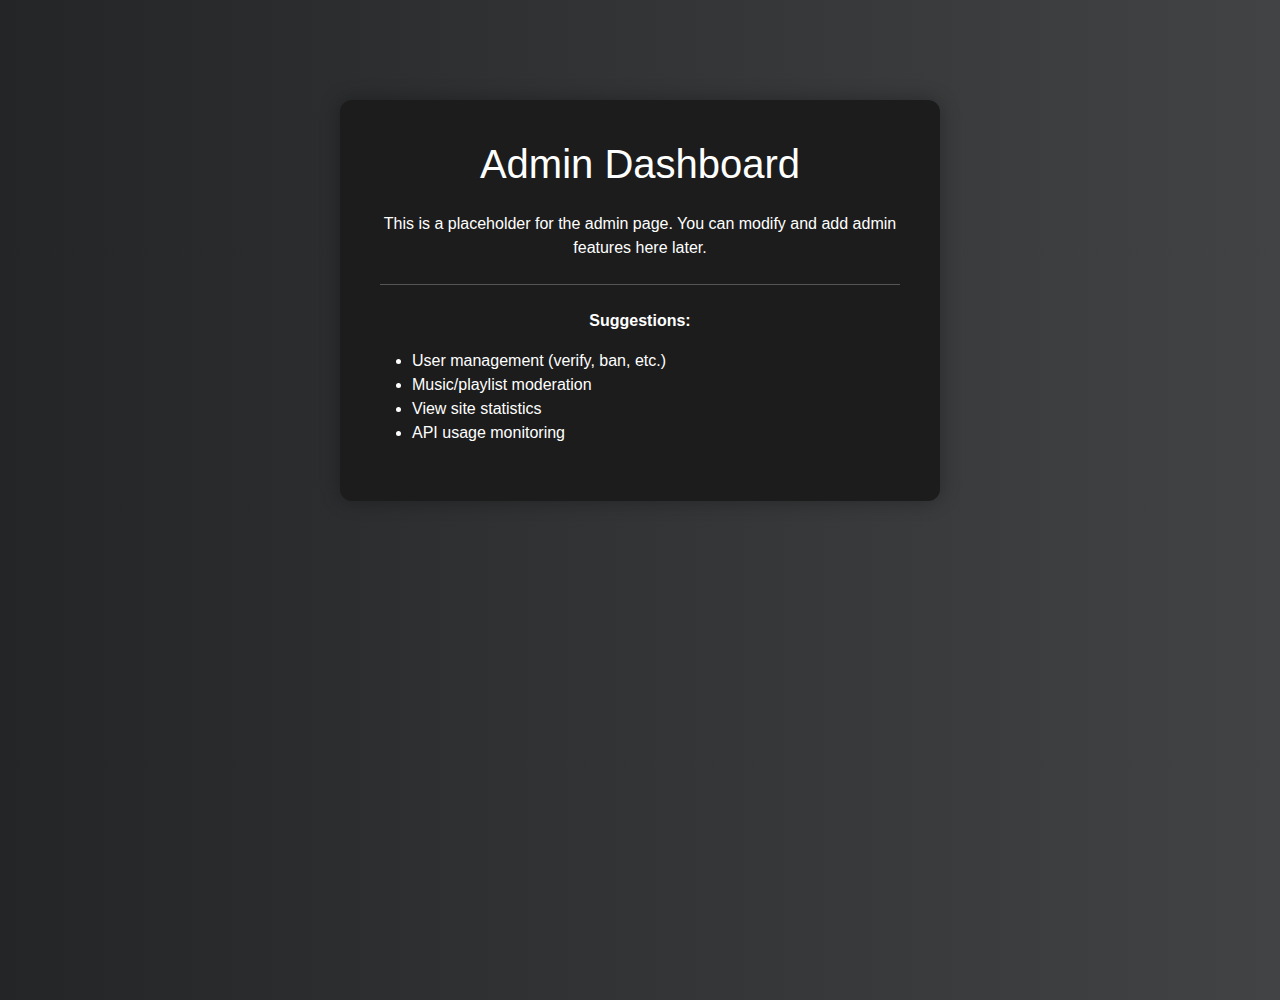
<file: sourcecode/admin.html>
<!DOCTYPE html>
<html lang="en">
<head>
    <meta charset="UTF-8">
    <meta name="viewport" content="width=device-width, initial-scale=1.0">
    <title>Admin Dashboard - Melodify</title>
    <link href="https://cdn.jsdelivr.net/npm/bootstrap@5.3.0/dist/css/bootstrap.min.css" rel="stylesheet">
    <style>
        body {
            background: linear-gradient(to right, #232526, #414345);
            color: white;
            min-height: 100vh;
            font-family: 'Segoe UI', sans-serif;
        }
        .admin-container {
            max-width: 600px;
            margin: 100px auto;
            padding: 40px;
            background: #1C1C1C;
            border-radius: 12px;
            box-shadow: 0 0 20px rgba(0,0,0,0.3);
        }
    </style>
</head>
<body>
    <div class="admin-container text-center">
        <h1 class="mb-4">Admin Dashboard</h1>
        <p>This is a placeholder for the admin page. You can modify and add admin features here later.</p>
        <hr class="my-4">
        <p><strong>Suggestions:</strong></p>
        <ul class="text-start">
            <li>User management (verify, ban, etc.)</li>
            <li>Music/playlist moderation</li>
            <li>View site statistics</li>
            <li>API usage monitoring</li>
        </ul>
    </div>
</body>
</html>
</file>
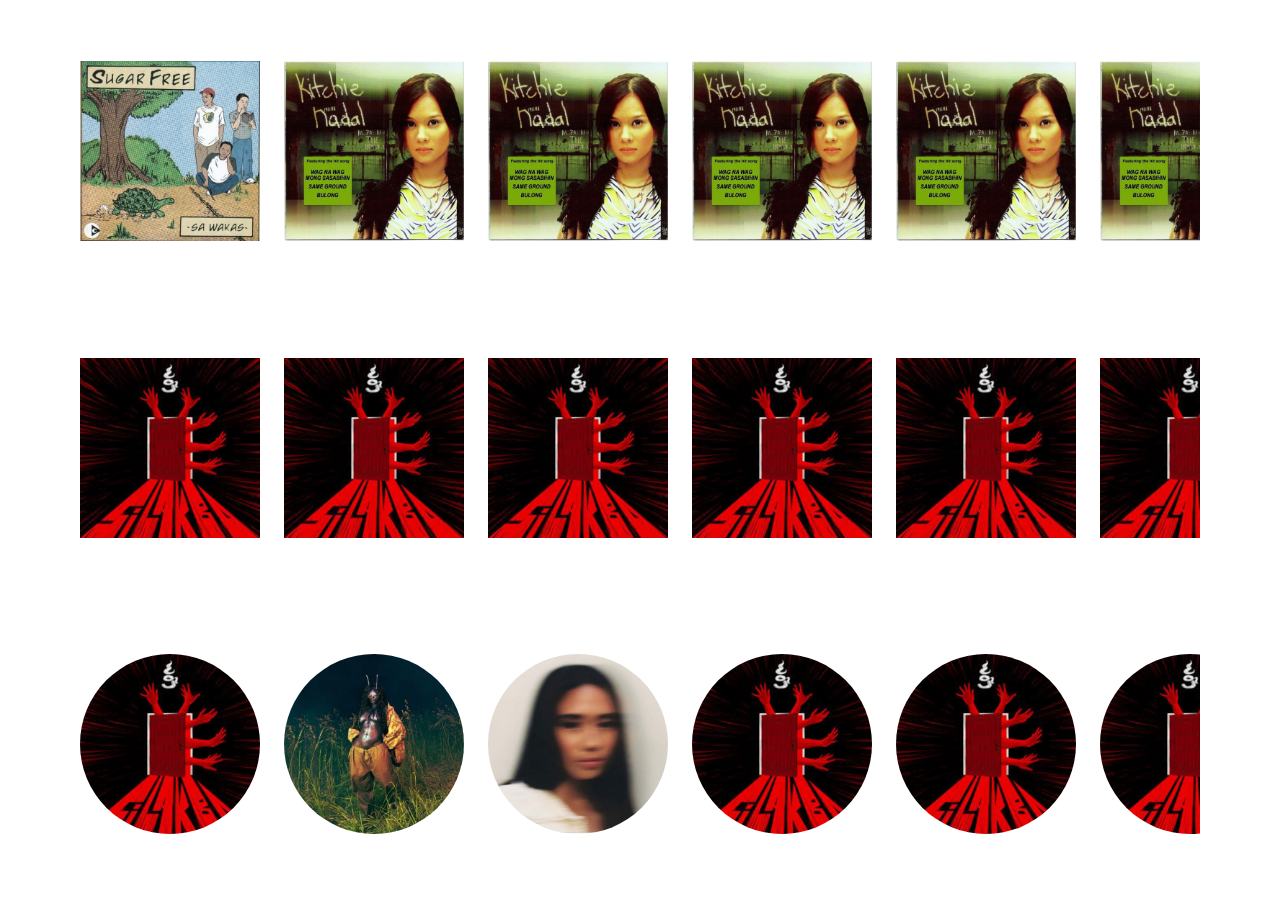
<file: sourcecode/dashboard.html>
<!DOCTYPE html>
<html lang="en">
<head>
  <meta charset="UTF-8">
  <title>Dashboard</title>
  <link href="https://cdn.jsdelivr.net/npm/bootstrap@5.3.0/dist/css/bootstrap.min.css" rel="stylesheet">
  <style>
    body {
      background: linear-gradient(to right, #9400d3, #ff0094);
      color: white;
      font-family: 'Segoe UI', sans-serif;
    }
    body::-webkit-scrollbar {
      display: none; /* Chrome, Safari, Edge */
    }
    .hide-scrollbar {
    overflow-x: scroll;
    scrollbar-width: none; /* Firefox */
    }
    .hide-scrollbar::-webkit-scrollbar {
    display: none; /* Chrome, Safari, Edge */
    }
    .container {
      padding: 10px;
      margin-bottom: 30px;
    }
  </style>
</head>
<body class="bg-gradient" style="background: linear-gradient(to right, #e83e8c, #6f42c1); color: white;">
  <!--Recently Played Section-->
  <div class="container py-4">
    <h4 class="fw-bold">Recently Played</h4>
    <div class="d-flex hide-scrollbar gap-4 pb-2">
      <div class="flex-shrink-0" style="width: 180px;">
        <img src="assets/burnout.jpg" class="img-fluid" alt="Burnout">
        <p class="mb-0 fw-bold">Burnout</p>
        <small>Song | Sugarfree</small>
      </div>
      <div class="flex-shrink-0" style="width: 180px;">
        <img src="assets/sameground.jpg" class="img-fluid" alt="Same Ground">
        <p class="mb-0 fw-bold">Same Ground</p>
        <small>Song | Kitchie Nadal</small>
      </div>
      <div class="flex-shrink-0" style="width: 180px;">
        <img src="assets/sameground.jpg" class="img-fluid" alt="Same Ground">
        <p class="mb-0 fw-bold">Same Ground</p>
        <small>Song | Kitchie Nadal</small>
      </div>
      <div class="flex-shrink-0" style="width: 180px;">
        <img src="assets/sameground.jpg" class="img-fluid" alt="Same Ground">
        <p class="mb-0 fw-bold">Same Ground</p>
        <small>Song | Kitchie Nadal</small>
      </div>
      <div class="flex-shrink-0" style="width: 180px;">
        <img src="assets/sameground.jpg" class="img-fluid" alt="Same Ground">
        <p class="mb-0 fw-bold">Same Ground</p>
        <small>Song | Kitchie Nadal</small>
      </div>
      <div class="flex-shrink-0" style="width: 180px;">
        <img src="assets/sameground.jpg" class="img-fluid" alt="Same Ground">
        <p class="mb-0 fw-bold">Same Ground</p>
        <small>Song | Kitchie Nadal</small>
      </div>
      <div class="flex-shrink-0" style="width: 180px;">
        <img src="assets/sameground.jpg" class="img-fluid" alt="Same Ground">
        <p class="mb-0 fw-bold">Same Ground</p>
        <small>Song | Kitchie Nadal</small>
      </div>
      <div class="flex-shrink-0" style="width: 180px;">
        <img src="assets/sameground.jpg" class="img-fluid" alt="Same Ground">
        <p class="mb-0 fw-bold">Same Ground</p>
        <small>Song | Kitchie Nadal</small>
      </div>

    </div>
    <!--Albums Section-->
    <h4 class="mt-4 fw-bold">Albums</h4>
    <div class="d-flex hide-scrollbar gap-4 pb-2">
      <div class="flex-shrink-0" style="width: 180px;">
        <img src="assets/multo.jpg" class="img-fluid" alt="Silakbo">
        <p class="mb-0 fw-bold">Silakbo</p>
        <small>Album | Cup of Joe</small>
      </div>
      <div class="flex-shrink-0" style="width: 180px;">
        <img src="assets/multo.jpg" class="img-fluid" alt="Silakbo">
        <p class="mb-0 fw-bold">Silakbo</p>
        <small>Album | Cup of Joe</small>
      </div>
      <div class="flex-shrink-0" style="width: 180px;">
        <img src="assets/multo.jpg" class="img-fluid" alt="Silakbo">
        <p class="mb-0 fw-bold">Silakbo</p>
        <small>Album | Cup of Joe</small>
      </div>
      <div class="flex-shrink-0" style="width: 180px;">
        <img src="assets/multo.jpg" class="img-fluid" alt="Silakbo">
        <p class="mb-0 fw-bold">Silakbo</p>
        <small>Album | Cup of Joe</small>
      </div>
      <div class="flex-shrink-0" style="width: 180px;">
        <img src="assets/multo.jpg" class="img-fluid" alt="Silakbo">
        <p class="mb-0 fw-bold">Silakbo</p>
        <small>Album | Cup of Joe</small>
      </div>
      <div class="flex-shrink-0" style="width: 180px;">
        <img src="assets/multo.jpg" class="img-fluid" alt="Silakbo">
        <p class="mb-0 fw-bold">Silakbo</p>
        <small>Album | Cup of Joe</small>
      </div>
      <div class="flex-shrink-0" style="width: 180px;">
        <img src="assets/multo.jpg" class="img-fluid" alt="Silakbo">
        <p class="mb-0 fw-bold">Silakbo</p>
        <small>Album | Cup of Joe</small>
      </div>
    </div>
    <!--Artists Section-->
    <h4 class="mt-4 fw-bold">Artists</h4>
    <div class="d-flex hide-scrollbar gap-4 pb-2">
      <div class="flex-shrink-0 text-center bold" style="width: 180px;">
        <img src="assets/multo.jpg" class="img-fluid rounded-circle" alt="Cup of Joe">
        <p class="mb-0 fw-bold">Cup of Joe</p>
      </div>
      <div class="flex-shrink-0 text-center bold" style="width: 180px;">
        <img src="assets/sza.jpg" class="img-fluid rounded-circle" alt="Sza">
        <p class="mb-0 fw-bold">Sza</p>
      </div>
      <div class="flex-shrink-0 text-center bold" style="width: 180px;">
        <img src="assets/niki.jpg" class="img-fluid rounded-circle alt="Niki">
        <p class="mb-0 fw-bold">Niki</p>
      </div>
      <div class="flex-shrink-0 text-center bold" style="width: 180px;">
        <img src="assets/multo.jpg" class="img-fluid rounded-circle" alt="Silakbo">
        <p class="mb-0 fw-bold">Artist Name</p>
      </div>
      <div class="flex-shrink-0 text-center bold" style="width: 180px;">
        <img src="assets/multo.jpg" class="img-fluid rounded-circle" alt="Silakbo">
        <p class="mb-0 fw-bold">Artist Name</p>
      </div>
      <div class="flex-shrink-0 text-center bold" style="width: 180px;">
        <img src="assets/multo.jpg" class="img-fluid rounded-circle" alt="Silakbo">
        <p class="mb-0 fw-bold">Artist Name</p>
      </div>
      <div class="flex-shrink-0 text-center bold" style="width: 180px;">
        <img src="assets/multo.jpg" class="img-fluid rounded-circle" alt="Silakbo">
        <p class="mb-0 fw-bold">Artist Name</p>
      </div>
    </div>
  </div>
</div>
</body>
</html>
</file>
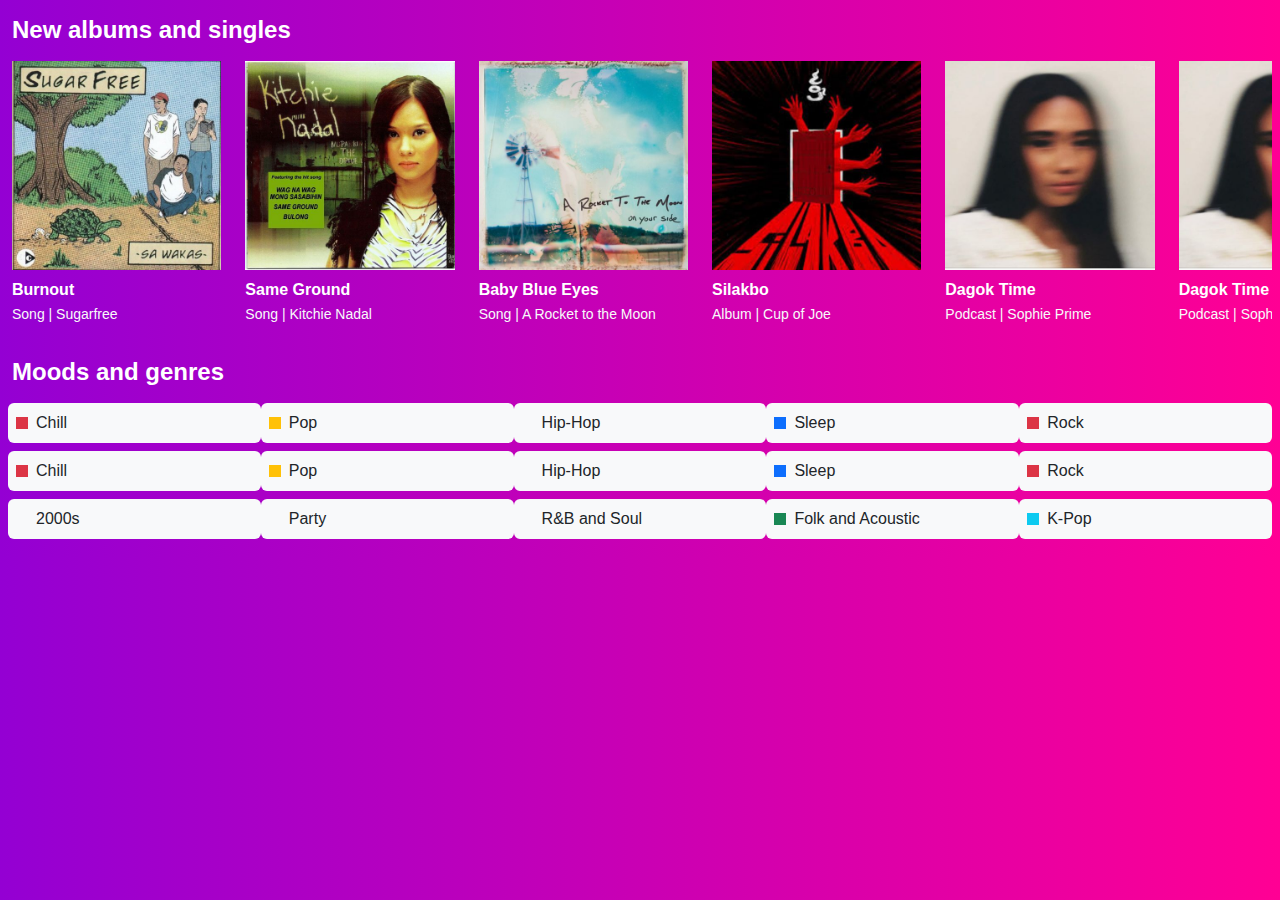
<file: sourcecode/explore.html>
<!DOCTYPE html>
<html lang="en">
<head>
    <meta charset="UTF-8">
    <meta name="viewport" content="width=device-width, initial-scale=1.0">
    <link href="https://cdn.jsdelivr.net/npm/bootstrap@5.3.0/dist/css/bootstrap.min.css" rel="stylesheet">
    <title>Explore</title>

    <style>
        body {
            background: linear-gradient(to right, #9400d3, #ff0094);
            color: white;
            font-family: 'Segoe UI', sans-serif;
            overflow-x: hidden;
        }
        .song-thumb {
            cursor: pointer;
            transition: transform 0.2s;
        }
        .song-thumb:hover {
            transform: scale(1.05);
        }
        .hide-scrollbar {
            overflow-x: scroll;
            scrollbar-width: none; 
        }
    </style>
</head>
<body>
    <div class="container-fluid py-3">
        <!-- New Albums and Singles -->
        <h4 class="fw-bold mb-3">New albums and singles</h4>
        <div class="row mb-4 overflow-auto hide-scrollbar g-2">
          <div class="d-flex flex-nowrap gap-4 pb-2">
            <div class="col-6 col-sm-4 col-md-3 col-lg-2">
                <img src="assets/burnout.jpg" alt="Burnout" class="img-fluid song-thumb">
                <p class="mt-2 mb-0 fw-semibold text-white">Burnout</p>
                <small class="text-light">Song | Sugarfree</small>
              </div>
              <div class="col-6 col-sm-4 col-md-3 col-lg-2">
                <img src="assets/sameground.jpg" alt="Same Ground" class="img-fluid song-thumb">
                <p class="mt-2 mb-0 fw-semibold text-white">Same Ground</p>
                <small class="text-light">Song | Kitchie Nadal</small>
              </div>
              <div class="col-6 col-sm-4 col-md-3 col-lg-2">
                <img src="assets/babyblueeyes.jpg" alt="Baby Blue Eyes" class="img-fluid song-thumb">
                <p class="mt-2 mb-0 fw-semibold text-white">Baby Blue Eyes</p>
                <small class="text-light">Song | A Rocket to the Moon</small>
              </div>
              <div class="col-6 col-sm-4 col-md-3 col-lg-2">
                <img src="assets/multo.jpg" alt="Silakbo" class="img-fluid song-thumb">
                <p class="mt-2 mb-0 fw-semibold text-white">Silakbo</p>
                <small class="text-light">Album | Cup of Joe</small>
              </div>
              <div class="col-6 col-sm-4 col-md-3 col-lg-2">
                <img src="assets/niki.jpg" alt="Dagok Time" class="img-fluid song-thumb">
                <p class="mt-2 mb-0 fw-semibold text-white">Dagok Time</p>
                <small class="text-light">Podcast | Sophie Prime</small>
              </div>
              <div class="col-6 col-sm-4 col-md-3 col-lg-2">
                <img src="assets/niki.jpg" alt="Dagok Time" class="img-fluid song-thumb">
                <p class="mt-2 mb-0 fw-semibold text-white">Dagok Time</p>
                <small class="text-light">Podcast | Sophie Prime</small>
              </div>
              <div class="col-6 col-sm-4 col-md-3 col-lg-2">
                <img src="assets/niki.jpg" alt="Dagok Time" class="img-fluid song-thumb">
                <p class="mt-2 mb-0 fw-semibold text-white">Dagok Time</p>
                <small class="text-light">Podcast | Sophie Prime</small>
              </div>
              <div class="col-6 col-sm-4 col-md-3 col-lg-2">
                <img src="assets/niki.jpg" alt="Dagok Time" class="img-fluid song-thumb">
                <p class="mt-2 mb-0 fw-semibold text-white">Dagok Time</p>
                <small class="text-light">Podcast | Sophie Prime</small>
              </div>
          </div>
        </div>
      
        <!-- Moods and Genres -->
        <h4 class="fw-bold mb-3">Moods and genres</h4>
        <div class="genre-card row row-cols-2 row-cols-md-3 row-cols-lg-5 g-2">
            <div class="d-flex align-items-center bg-light text-dark p-2 rounded"><div class="me-2 bg-danger" style="width:12px; height:12px;"></div>Chill</div>
            <div class="d-flex align-items-center bg-light text-dark p-2 rounded"><div class="me-2 bg-warning" style="width:12px; height:12px;"></div>Pop</div>
            <div class="d-flex align-items-center bg-light text-dark p-2 rounded"><div class="me-2 bg-orange" style="width:12px; height:12px;"></div>Hip-Hop</div>
            <div class="d-flex align-items-center bg-light text-dark p-2 rounded"><div class="me-2 bg-primary" style="width:12px; height:12px;"></div>Sleep</div>
            <div class="d-flex align-items-center bg-light text-dark p-2 rounded"><div class="me-2 bg-danger" style="width:12px; height:12px;"></div>Rock</div>        

            <div class="d-flex align-items-center bg-light text-dark p-2 rounded"><div class="me-2 bg-danger" style="width:12px; height:12px;"></div>Chill</div>
            <div class="d-flex align-items-center bg-light text-dark p-2 rounded"><div class="me-2 bg-warning" style="width:12px; height:12px;"></div>Pop</div>
            <div class="d-flex align-items-center bg-light text-dark p-2 rounded"><div class="me-2 bg-orange" style="width:12px; height:12px;"></div>Hip-Hop</div>
            <div class="d-flex align-items-center bg-light text-dark p-2 rounded"><div class="me-2 bg-primary" style="width:12px; height:12px;"></div>Sleep</div>
            <div class="d-flex align-items-center bg-light text-dark p-2 rounded"><div class="me-2 bg-danger" style="width:12px; height:12px;"></div>Rock</div>
        
            <div class="d-flex align-items-center bg-light text-dark p-2 rounded"><div class="me-2 bg-pink" style="width:12px; height:12px;"></div>2000s</div>
            <div class="d-flex align-items-center bg-light text-dark p-2 rounded"><div class="me-2 bg-navy" style="width:12px; height:12px;"></div>Party</div>
            <div class="d-flex align-items-center bg-light text-dark p-2 rounded"><div class="me-2 bg-purple" style="width:12px; height:12px;"></div>R&B and Soul</div>
            <div class="d-flex align-items-center bg-light text-dark p-2 rounded"><div class="me-2 bg-success" style="width:12px; height:12px;"></div>Folk and Acoustic</div>
            <div class="d-flex align-items-center bg-light text-dark p-2 rounded"><div class="me-2 bg-info" style="width:12px; height:12px;"></div>K-Pop</div>
        </div>
      </div>      
</body>
</html>
</file>
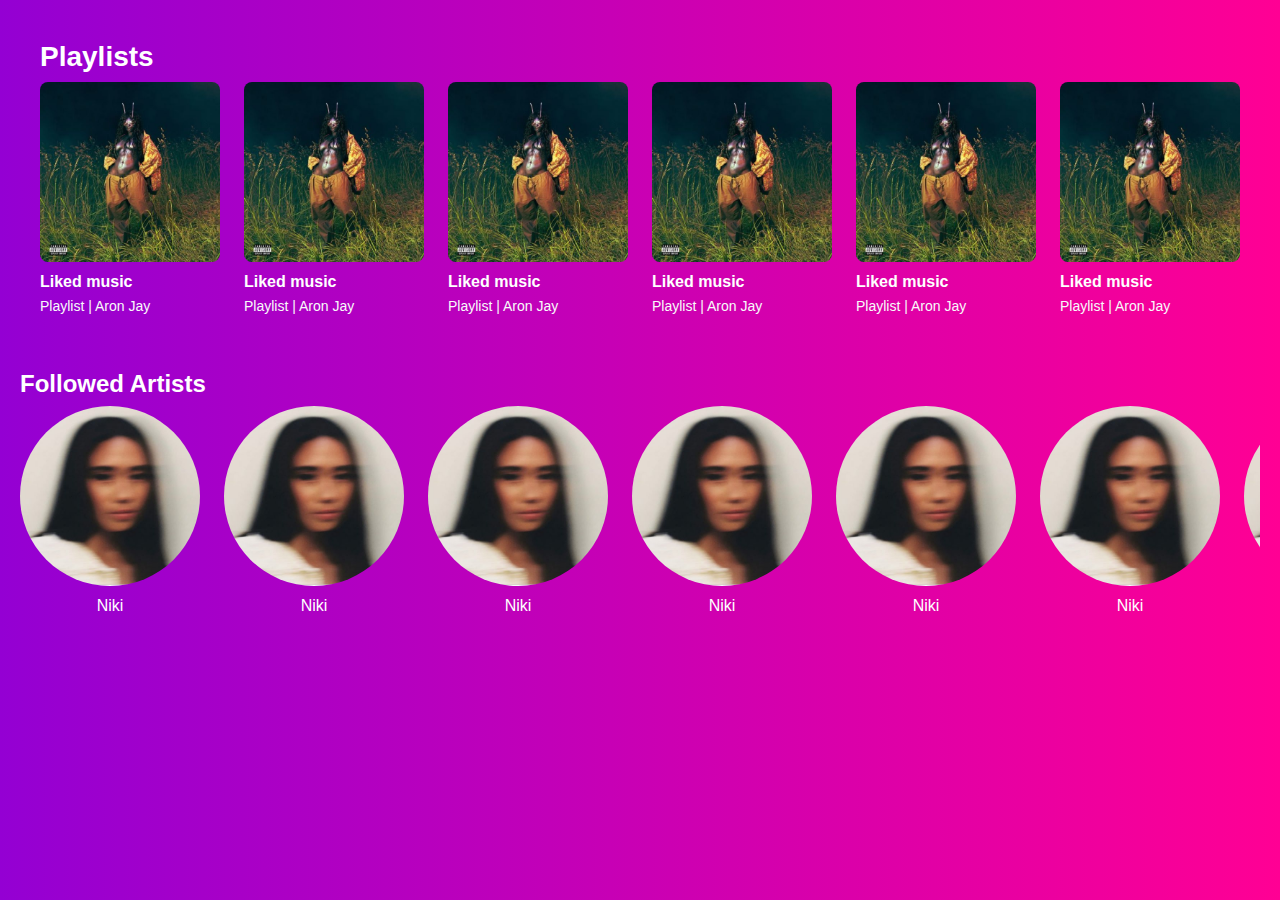
<file: sourcecode/library.html>
<!DOCTYPE html>
<html lang="en">
<head>
    <meta charset="UTF-8">
    <meta name="viewport" content="width=device-width, initial-scale=1.0">
    <link href="https://cdn.jsdelivr.net/npm/bootstrap@5.3.0/dist/css/bootstrap.min.css" rel="stylesheet">
    <title>Melodiy</title>
    <style>
        body {
            background: linear-gradient(to right, #9400d3, #ff0094);
            color: white;
            font-family: 'Segoe UI', sans-serif;
            overflow-x: hidden;
        }
        .library-section {
            padding: 20px;
        }
        .scroll-container {
            overflow-x: auto;
            white-space: nowrap;
        }
        .scroll-container::-webkit-scrollbar {
            display: none; 
        }
        .playlist-thumb {
        width: 180px;
        height: auto;
        object-fit: cover;
        border-radius: 8px;
        }

        .artist-thumb {
            width: 180px;
            height: auto;
            object-fit: cover;
            border-radius: 50%;
    }

        .library-setion {
            padding: 20px;
        }
    </style>
</head>
<body>
    <div class="library-section container-fluid">
        <div class="library-section container-fluid">
            <!-- Playlists -->
            <h3 class="fw-bold">Playlists</h3>
            <div class="scroll-container mb-4">
                <div class="d-flex flex-nowrap gap-4 pb-2">
                    <div style="min-width: 180px;">
                        <img src="assets/sza.jpg" class="playlist-thumb" alt="Playlist" loading="lazy">
                        <p class="mt-2 mb-0 fw-semibold text-white">Liked music</p>
                        <small class="text-light">Playlist | Aron Jay</small>
                    </div>
                    <div style="min-width: 180px;">
                        <img src="assets/sza.jpg" class="playlist-thumb" alt="Playlist" loading="lazy">
                        <p class="mt-2 mb-0 fw-semibold text-white">Liked music</p>
                        <small class="text-light">Playlist | Aron Jay</small>
                    </div>
                    <div style="min-width: 180px;">
                        <img src="assets/sza.jpg" class="playlist-thumb" alt="Playlist" loading="lazy">
                        <p class="mt-2 mb-0 fw-semibold text-white">Liked music</p>
                        <small class="text-light">Playlist | Aron Jay</small>
                    </div>
                    <div style="min-width: 180px;">
                        <img src="assets/sza.jpg" class="playlist-thumb" alt="Playlist" loading="lazy"> 
                        <p class="mt-2 mb-0 fw-semibold text-white">Liked music</p>
                        <small class="text-light">Playlist | Aron Jay</small>
                    </div>
                    <div style="min-width: 180px;">
                        <img src="assets/sza.jpg" class="playlist-thumb" alt="Playlist" loading="lazy">
                        <p class="mt-2 mb-0 fw-semibold text-white">Liked music</p>
                        <small class="text-light">Playlist | Aron Jay</small>
                    </div>
                    <div style="min-width: 180px;">
                        <img src="assets/sza.jpg" class="playlist-thumb" alt="Playlist" loading="lazy">
                        <p class="mt-2 mb-0 fw-semibold text-white">Liked music</p>
                        <small class="text-light">Playlist | Aron Jay</small>
                    </div>
                    <div style="min-width: 180px;">
                        <img src="assets/sza.jpg" class="playlist-thumb" alt="Playlist" loading="lazy">
                        <p class="mt-2 mb-0 fw-semibold text-white">Liked music</p>
                        <small class="text-light">Playlist | Aron Jay</small>
                    </div>
                    <div style="min-width: 180px;">
                        <img src="assets/sza.jpg" class="playlist-thumb" alt="Playlist" loading="lazy">
                        <p class="mt-2 mb-0 fw-semibold text-white">Liked music</p>
                        <small class="text-light">Playlist | Aron Jay</small>
                    </div>
                </div>
            </div>
            
        </div>        
        <!-- Followed Artists -->
        <h4 class="fw-bold">Followed Artists</h4>
        <div class="scroll-container">
            <div class="d-flex flex-nowrap align-items-center gap-4 pb-2">
                <div class="text-center" style="min-width: 180px;">
                    <img src="assets/niki.jpg" class="artist-thumb" alt="Artist">
                    <p class="mt-2 mb-0 text-white">Niki</p>
                </div>
                <div class="text-center" style="min-width: 180px;">
                    <img src="assets/niki.jpg" class="artist-thumb" alt="Artist">
                    <p class="mt-2 mb-0 text-white">Niki</p>
                </div>
                <div class="text-center" style="min-width: 180px;">
                    <img src="assets/niki.jpg" class="artist-thumb" alt="Artist">
                    <p class="mt-2 mb-0 text-white">Niki</p>
                </div>
                <div class="text-center" style="min-width: 180px;">
                    <img src="assets/niki.jpg" class="artist-thumb" alt="Artist">
                    <p class="mt-2 mb-0 text-white">Niki</p>
                </div>
                <div class="text-center" style="min-width: 180px;">
                    <img src="assets/niki.jpg" class="artist-thumb" alt="Artist">
                    <p class="mt-2 mb-0 text-white">Niki</p>
                </div>
                <div class="text-center" style="min-width: 180px;">
                    <img src="assets/niki.jpg" class="artist-thumb" alt="Artist">
                    <p class="mt-2 mb-0 text-white">Niki</p>
                </div>
                <div class="text-center" style="min-width: 180px;">
                    <img src="assets/niki.jpg" class="artist-thumb" alt="Artist">
                    <p class="mt-2 mb-0 text-white">Niki</p>
                </div>
                <div class="text-center" style="min-width: 180px;">
                    <img src="assets/niki.jpg" class="artist-thumb" alt="Artist">
                    <p class="mt-2 mb-0 text-white">Niki</p>
                </div>
            </div>
        </div>        
    </div>  
</body>
</html>
</file>
